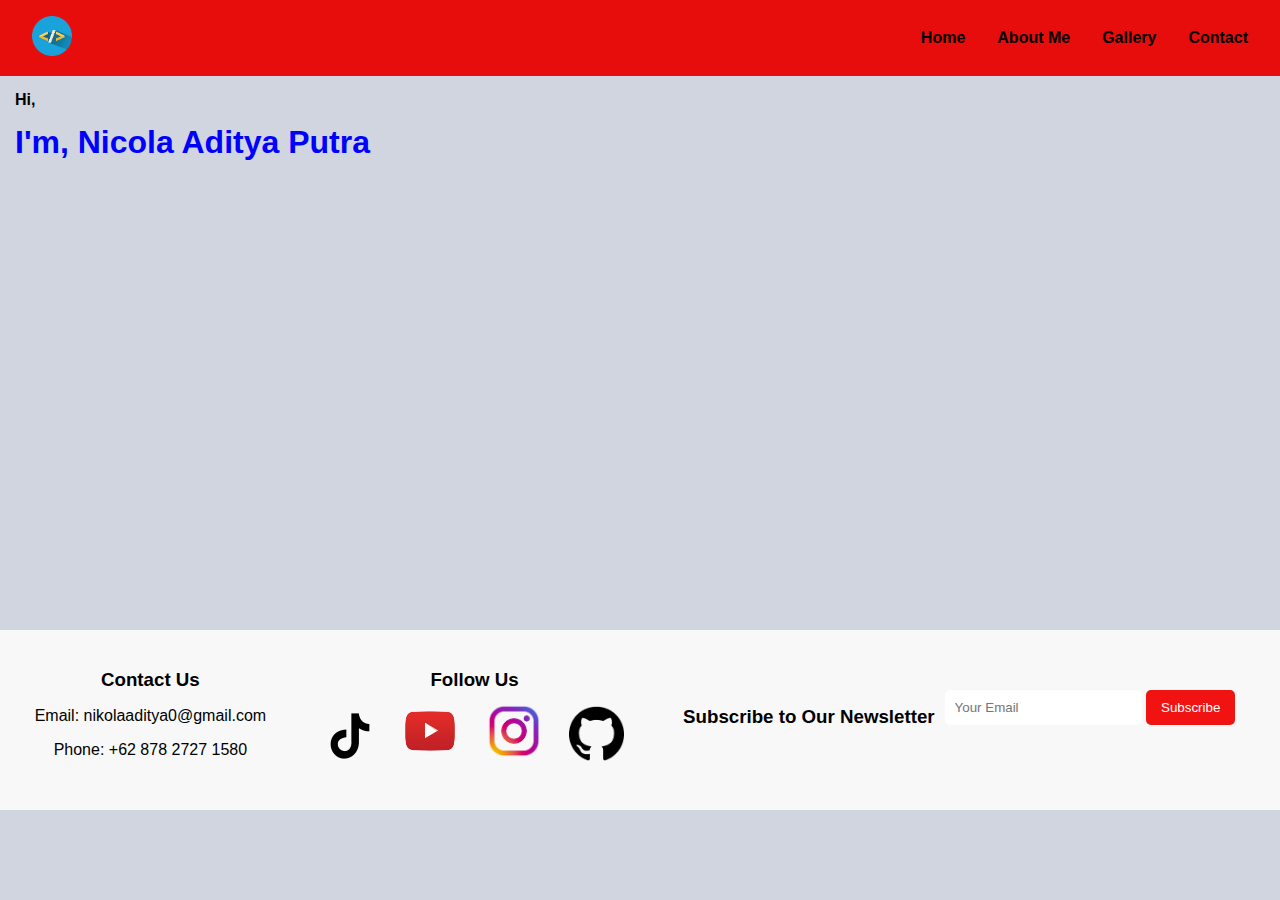
<file: index.html>
<!DOCTYPE html>
<html lang="en">
<head>
    <meta charset="UTF-8">
    <meta name="viewport" content="width=device-width, initial-scale=1.0">
	<link rel="stylesheet" href="style.css">
    <title>NIKPUN</title>
</head>
<body>
    <header>
        <nav class="navbar">
            <div class="logo">
                <img src="Gallery/foto6.png">
            </div>
            <ul class="nav-links">
                <li><a href="index.html">Home</a>
                </li>
                <li><a href="index.html.html">About Me</a>
                </li>
                <li><a href="index.html2.html">Gallery</a>
                </li>
                <li><a href="index.html1.html">Contact</a>
                </li>
            </ul>
           <div class="menu-toggle" id="menu-toggle">
                <span></span>
                <span></span>
                <span></span>
            </div>
        </nav>
    </header>
	<div>
		<h4>Hi,</h4>
		<h1>I'm, Nicola Aditya Putra</h1>
			
			
		<center>
			<img src="Gallery/foto3.png" alt="ini adalah teks alternatif" width="400"  heigth="200" class="fadeIn">
		</center>
		</div>
	


    <script src="script.js"></script>

	<audio autoplay>
			<source src="" type="audio/mp3"/>
		</audio>

                <footer>
                    <div class="footer-container">
                        <div class="footer-info">
                            <h3>Contact Us</h3>
                            <p>Email: nikolaaditya0@gmail.com</p>
                            <p>Phone: +62 878 2727 1580 </p>
                        </div>
                        <div class="footer-social">
                            <h3>Follow Us</h3> 
                            <a href="https://www.tiktok.com/@mars.maxsy?_t=8oTrsPdlXuc&_r=1" class="social-icon"><img src="Gallery/tiktok.png" alt="" width="50px"></a>
                            <a href="https://youtube.com/@bglptrniko9111?si=qfb42Y5vHIMPNx8p" class="social-icon"><img src="Gallery/youtube.png" alt="" width="60px" height="60"></a>
                            <a href="https://www.instagram.com/nikry.12?igsh=MTIzdWY4ZThtMTV4cw==" class="social-icon"><img src="Gallery/instagram.png" alt="" width="60"></a>
                            <a href="https://github.com/cry0132" class="social-icon"><img src="Gallery/github.png" alt="" width="55px"></a>
                        </div>
                        <div class="footer-newsletter">
                            <h3>Subscribe to Our Newsletter</h3>
                            <form id="newsletterForm" onsubmit="subscribe(event)">
                                <input type="email" id="email" placeholder="Your Email" required>
                                <button type="submit" class="btn">Subscribe</button>
                            </form>
                            <div id="subscriptionMessage" class="response-message"></div>
                        </div>
                    </div>
                </footer>
            
</body>
</html>
</file>
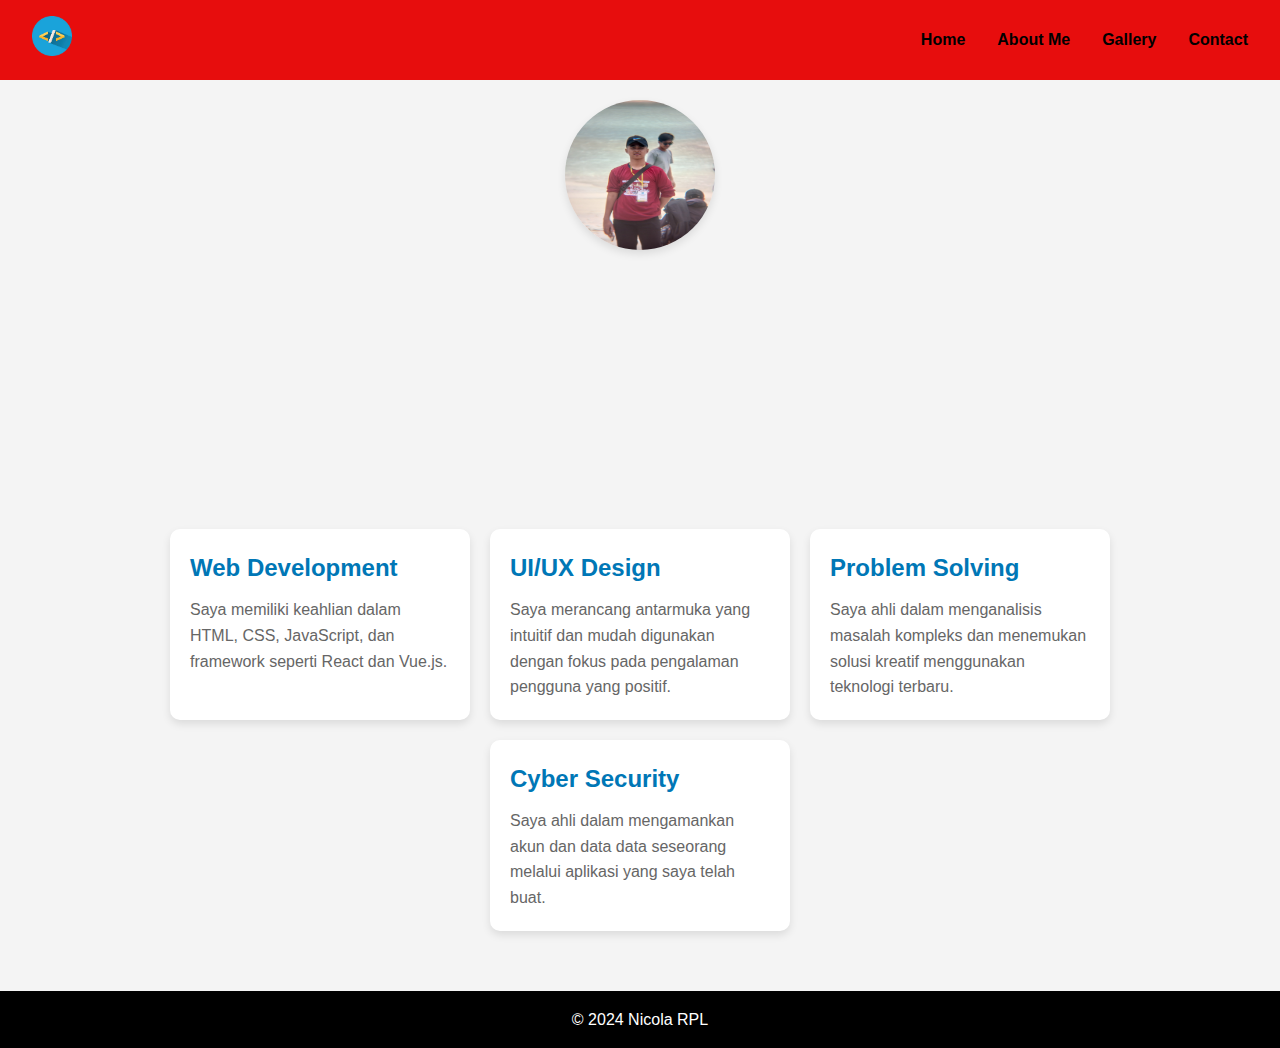
<file: index.html.html>
<!DOCTYPE html>
<html lang="en">
<head>
    <meta charset="UTF-8">
    <meta name="viewport" content="width=device-width, initial-scale=1.0">
    <title>About Me</title>
    <style>
       
       .navbar {
	display: flex;
	justify-content: space-between;
	align-items: center;
	padding: 1rem 2rem;
	background-color: rgb(231, 13, 13);
	color: white;
	
}

.navbar .logo img {
	margin: 0;
	height: 40px;
	width: 50;
	
}

.nav-links {
	list-style: none;
	display: flex;
}

.nav-links li {
	margin-left: 2rem;
}

.nav-links a {
	text-decoration: none;
	color: black;
	font-weight: bold;

}

.menu-toggle {
	display: none;
	flex-direction: column;
	cursor: pointer;
	
}

.menu-toggle span {
	background-color: white;
	height: 3px;
	width: 30px;
	margin: 4px 0;
	transition: 0.3s;
}

/* Responsive styles */
@media (max-width: 768px) {
	.nav-links {
		display: none;
		flex-direction: column;
		width: 100%;
		position: absolute;
		top: 60px;
		left: 0;
		background-color:white;
	}

	.nav-links.active {
		display: flex;
	}

	.nav-links li {
		margin: 0;
		text-align: center;
		padding: 1rem;
		
	}

	.menu-toggle {
		display: flex;
	}
}


.ul {
	display: flex;
	justify-content: none;
	color: black;
	padding: 0px 0px;
	text-decoration: none;
	text-align: center;
	margin: 0px;
}

.ul li{
list-style: none;
}

.ul li a{
	margin-left: 15px;

}

        * {
            margin: 0;
            padding: 0;
            box-sizing: border-box;
        }

        body {
            font-family: 'Arial', sans-serif;
            line-height: 1.6;
            background-color: #f4f4f4;
            color: #333;
        }


        header h1 {
            font-size: 2.5rem;
        }

        
        .container {
            max-width: 1100px;
            margin: 0 auto;
            padding: 20px;
        }

        .about-me {
            display: flex;
            flex-direction: column;
            align-items: center;
            text-align: center;
        }

        .about-me img {
            border-radius: 50%;
            width: 150px;
            height: 150px;
            margin-bottom: 20px;
            box-shadow: 0 4px 8px rgba(0,0,0,0.1);
        }

        .about-me h2 {
            font-size: 2rem;
            color: #0077b6;
            margin-bottom: 10px;
        }

        .about-me p {
            font-size: 1.1rem;
            line-height: 1.8;
            color: #666;
            max-width: 700px;
        }

        
        .skills {
            display: flex;
            flex-wrap: wrap;
            justify-content: center;
            margin: 30px 0;
        }

        .skill-card {
            background-color: white;
            border-radius: 10px;
            padding: 20px;
            margin: 10px;
            width: 300px;
            box-shadow: 0 4px 8px rgba(0,0,0,0.1);
            transition: transform 0.3s ease;
        }

        .skill-card:hover {
            transform: scale(1.05);
        }

        .skill-card h3 {
            font-size: 1.5rem;
            color: #0077b6;
            margin-bottom: 10px;
        }

        .skill-card p {
            font-size: 1rem;
            color: #666;
        }

        /* Gaya untuk footer */
        footer {
            background-color: #000000;
            color: white;
            text-align: center;
            padding: 1rem 0;
            position: relative;
            bottom: 0;
            width: 100%;
        }

        /* Responsive styling */
        @media (max-width: 768px) {
            .about-me {
                flex-direction: column;
            }

            .skills {
                flex-direction: column;
            }
        }

        #name-animation {
    opacity: 0;
    transform: translateY(20px);
    animation: fadeInUp 1.5s forwards;
}

#name-animation {
    opacity: 0;
    transform: translateY(20px);
}

#name-animation.animate {
    animation: fadeInUp 2.5s forwards;
}


@keyframes fadeInUp {
    0% {
        opacity: 0;
        transform: translateY(20px);
    }
    100% {
        opacity: 1;
        transform: translateY(0);
    }
}
    


    </style>
</head>
<body>

    <header>
        <nav class="navbar">
            <div class="logo">
                <img src="Gallery/foto6.png">
            </div>
            <ul class="nav-links">
                <li><a href="index.html">Home</a>
                </li>
                <li><a href="index.html.html">About Me</a>
                </li>
                <li><a href="index.html2.html">Gallery</a>
                </li>
                <li><a href="index.html1.html">Contact</a>
                </li>
            </ul>
           <div class="menu-toggle" id="menu-toggle">
                <span></span>
                <span></span>
                <span></span>
            </div>
        </nav>
    </header>
   

    
    <div class="container">
        <section class="about-me">
            <img src="Gallery saya/fotoniko.jpg" alt="Foto Profil">
            <h2 id="name-animation">Nicola Aditya Putra</h2>
            <p id="name-animation">Saya adalah seorang web developer dengan pengalaman dalam membangun situs web responsif dan interaktif. Saya suka belajar teknologi baru dan memecahkan masalah kompleks menggunakan keterampilan pengembangan web saya. Dalam waktu luang saya, saya juga menikmati membaca buku dan menulis kode untuk proyek-proyek pribadi.</p>
        </section>
    
        <section class="skills">
            <div class="skill-card">
                <h3>Web Development</h3>
                <p>Saya memiliki keahlian dalam HTML, CSS, JavaScript, dan framework seperti React dan Vue.js.</p>
            </div>
            <div class="skill-card">
                <h3>UI/UX Design</h3>
                <p>Saya merancang antarmuka yang intuitif dan mudah digunakan dengan fokus pada pengalaman pengguna yang positif.</p>
            </div>
            <div class="skill-card">
                <h3>Problem Solving</h3>
                <p>Saya ahli dalam menganalisis masalah kompleks dan menemukan solusi kreatif menggunakan teknologi terbaru.</p>
            </div>
            <div class="skill-card">
                <h3>Cyber Security</h3>
                <p>Saya ahli dalam mengamankan akun dan data data seseorang melalui aplikasi yang saya telah buat.</p>
            </div>
        </section>
    </div>
    

    <footer>
        <p>&copy; 2024 Nicola RPL</p>
    </footer>

    <script>
        document.getElementById('menu-toggle').addEventListener('click', function() {
    const navLinks = document.querySelector('.nav-links');
    navLinks.classList.toggle('active');
});

document.addEventListener('DOMContentLoaded', function() {
    const name = document.getElementById('name-animation');
    const observer = new IntersectionObserver((entries) => {
        entries.forEach(entry => {
            if (entry.isIntersecting) {
                name.classList.add('animate');
            }
        });
    });
    observer.observe(name);
});

    </script>

</body>
</html>
</file>
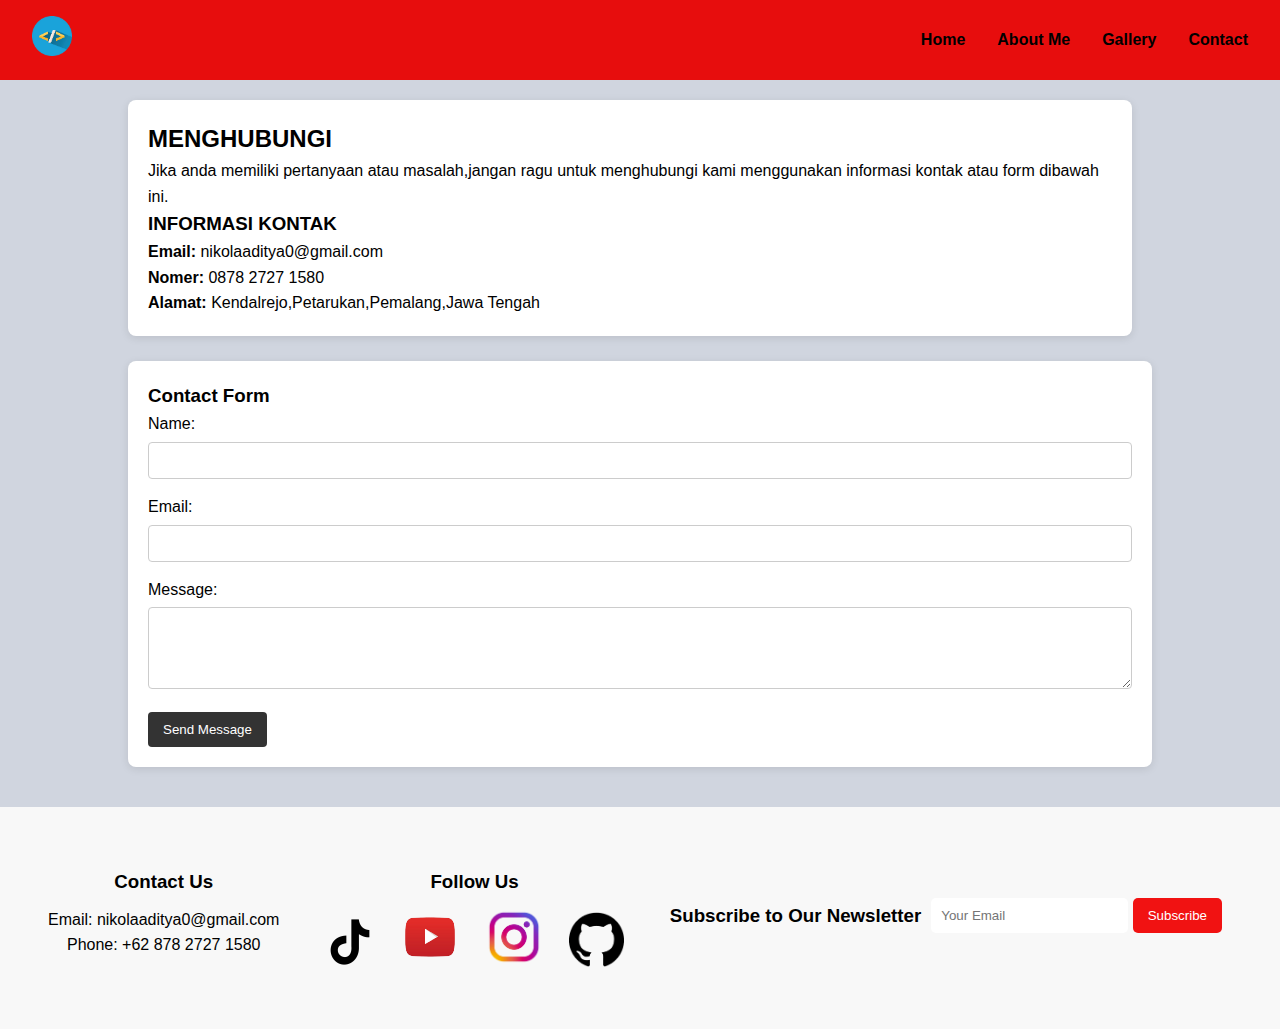
<file: index.html1.html>
<!DOCTYPE html>
<html lang="en">
<head>
    <meta charset="UTF-8">
    <meta name="viewport" content="width=device-width, initial-scale=1.0">
    <title>Contact Us</title>
    <style>
* {
    margin: 0;
    padding: 0;
    box-sizing: border-box;
}

body {
    font-family: Arial, sans-serif;
    line-height: 1.6;
    background-color: #f4f4f4;
}
.navbar {
	display: flex;
	justify-content: space-between;
	align-items: center;
	padding: 1rem 2rem;
	background-color: rgb(231, 13, 13);
	color: white;
	
}

.navbar .logo img {
	margin: 0;
	height: 40px;
	width: 50;
	
}

.nav-links {
	list-style: none;
	display: flex;
}

.nav-links li {
	margin-left: 2rem;
}

.nav-links a {
	text-decoration: none;
	color: black;
	font-weight: bold;

}

.menu-toggle {
	display: none;
	flex-direction: column;
	cursor: pointer;
	
}

.menu-toggle span {
	background-color: white;
	height: 3px;
	width: 30px;
	margin: 4px 0;
	transition: 0.3s;
}

/* Responsive styles */
@media (max-width: 768px) {
	.nav-links {
		display: none;
		flex-direction: column;
		width: 100%;
		position: absolute;
		top: 60px;
		left: 0;
		background-color:white;
	}

	.nav-links.active {
		display: flex;
	}

	.nav-links li {
		margin: 0;
		text-align: center;
		padding: 1rem;
		
	}

	.menu-toggle {
		display: flex;
	}
}


.ul {
	display: flex;
	justify-content: none;
	color: black;
	padding: 0px 0px;
	text-decoration: none;
	text-align: center;
	margin: 0px;
}

.ul li{
list-style: none;
}

.ul li a{
	margin-left: 15px;

}

.container {
    width: 80%;
    margin: 0 auto;
}


.contact-section {
    display: flex;
    flex-wrap: wrap;
    justify-content: space-between;
    padding: 20px 0;
}

.contact-info {
    flex: 1;
    background: #fff;
    padding: 20px;
    margin-right: 20px;
    border-radius: 8px;
    box-shadow: 0 2px 8px rgba(0, 0, 0, 0.1);
}

.contact-form {
    flex: 1;
    background: #fff;
    padding: 20px;
    border-radius: 8px;
    box-shadow: 0 2px 8px rgba(0, 0, 0, 0.1);
}

.contact-form label {
    display: block;
    margin-bottom: 5px;
}

.contact-form input, 
.contact-form textarea {
    width: 100%;
    padding: 10px;
    margin-bottom: 15px;
    border: 1px solid #ccc;
    border-radius: 4px;
}

.contact-form button {
    background-color: #333;
    color: #fff;
    border: none;
    padding: 10px 15px;
    border-radius: 4px;
    cursor: pointer;
}

.contact-form button:hover {
    background-color: #555;
}



footer {
    background: #000000;
    color: #fff;
    text-align: center;
    padding: 10px 0;
    margin-top: 20px;
}

/* Responsive Design */
@media (max-width: 768px) {
    .contact-section {
        flex-direction: column;
    }
    
    .contact-info {
        margin-right: 0;
        margin-bottom: 20px;
    }
    
    .contact-form {
        margin-top: 20px;
    }
}

* {
    margin: 0;
    padding: 0;
    box-sizing: border-box;
}

body {
    font-family: Arial, sans-serif;
    background-color: #d0d5df;
}

footer {
    background-color: #f8f8f8;
    color: rgb(0, 0, 0);
    padding: 20px;
    text-align: center;
}

.footer-container {
    display: flex;
    flex-direction: column;
    gap: 20px;
}

.footer-info,
.footer-social,
.footer-newsletter {
    margin-bottom: 15px;
}

.footer-info h3,
.footer-social h3,
.footer-newsletter h3 {
    margin-bottom: 10px;
}

.footer-social a {
    display: inline-block;
    margin: 0 10px;
    color: rgb(0, 0, 0);
    text-decoration: none;
}

.footer-newsletter {
    display: flex;
    flex-direction: column;
    align-items: center;
}

.footer-newsletter input[type="email"] {
    padding: 10px;
    border: none;
    border-radius: 5px;
    margin-bottom: 10px;
}

.btn {
    background-color: rgb(241, 18, 18);
    color: #ffffff;
    border: none;
    padding: 10px 15px;
    border-radius: 5px;
    cursor: pointer;
    transition: background-color 0.3s;
}

.btn:hover {
    background-color: #3b9240;
}

.response-message {
    margin-top: 10px;
    color: #000000; /* Gold color for success message */
    font-weight: bold;
}

/* Responsive Styles */
@media (min-width: 768px) {
    .footer-container {
        flex-direction: row;
        justify-content: space-around;
    }
    
    .footer-newsletter {
        flex-direction: row;
        gap: 10px;
    }
}



    </style>
</head>

<body>
    <header>
        <nav class="navbar">
            <div class="logo">
                <img src="Gallery/foto6.png">
            </div>
            <ul class="nav-links">
                <li><a href="index.html">Home</a>
                </li>
                <li><a href="index.html.html">About Me</a>
                </li>
                <li><a href="index.html2.html">Gallery</a>
                </li>
                <li><a href="index.html1.html">Contact</a>
                </li>
            </ul>
           <div class="menu-toggle" id="menu-toggle">
                <span></span>
                <span></span>
                <span></span>
            </div>
        </nav>
    </header>


    <section class="contact-section">
        <div class="container">
            <div class="contact-info">
                <h2>MENGHUBUNGI</h2>
                <p>Jika anda memiliki pertanyaan atau masalah,jangan ragu untuk menghubungi kami menggunakan informasi kontak atau form dibawah ini.</p>
                <h3>INFORMASI KONTAK</h3>
                <p><strong>Email:</strong> nikolaaditya0@gmail.com</p>
                <p><strong>Nomer:</strong> 0878 2727 1580</p> 
                <p><strong>Alamat:</strong> Kendalrejo,Petarukan,Pemalang,Jawa Tengah</p>
            </div>
                <br>
            <form class="contact-form">
                <h3>Contact Form</h3>
                <label for="name">Name:</label>
                <input type="text" id="name" name="name" required>

                <label for="email">Email:</label>
                <input type="email" id="email" name="email" required>

                <label for="message">Message:</label>
                <textarea id="message" name="message" rows="4" required></textarea>

                <button type="submit">Send Message</button>
            </form>
        </div>
    </section>


    <footer>
        <footer>
            <div class="footer-container">
                <div class="footer-info">
                    <h3>Contact Us</h3>
                    <p>Email: nikolaaditya0@gmail.com</p>
                    <p>Phone: +62 878 2727 1580 </p>
                </div>
                <div class="footer-social">
                    <h3>Follow Us</h3> 
                    <a href="https://www.tiktok.com/@mars.maxsy?_t=8oTrsPdlXuc&_r=1" class="social-icon"><img src="Gallery/tiktok.png" alt="" width="50px"></a>
                    <a href="https://youtube.com/@bglptrniko9111?si=qfb42Y5vHIMPNx8p" class="social-icon"><img src="Gallery/youtube.png" alt="" width="60px" height="60"></a>
                    <a href="https://www.instagram.com/nikry.12?igsh=MTIzdWY4ZThtMTV4cw==" class="social-icon"><img src="Gallery/instagram.png" alt="" width="60"></a>
                    <a href="https://github.com/cry0132" class="social-icon"><img src="Gallery/github.png" alt="" width="55px"></a>
                </div>
                <div class="footer-newsletter">
                    <h3>Subscribe to Our Newsletter</h3>
                    <form id="newsletterForm" onsubmit="subscribe(event)">
                        <input type="email" id="email" placeholder="Your Email" required>
                        <button type="submit" class="btn">Subscribe</button>
                    </form>
                    <div id="subscriptionMessage" class="response-message"></div>
                </div>
            </div>
        </footer>
    </footer>

<script>
    document.getElementById('menu-toggle').addEventListener('click', function() {
    const navLinks = document.querySelector('.nav-links');
    navLinks.classList.toggle('active');
});

function subscribe(event) {
    event.preventDefault(); // Mencegah pengiriman form secara default

    const email = document.getElementById('email').value;

    // Tampilkan pesan sukses
    const subscriptionMessage = document.getElementById('subscriptionMessage');
    subscriptionMessage.innerText = `Thank you for subscribing, ${email}!`;
    subscriptionMessage.style.display = 'block';

    // Reset form
    document.getElementById('newsletterForm').reset();

    // Sembunyikan pesan setelah 3 detik
    setTimeout(() => {
        subscriptionMessage.style.display = 'none';
    }, 3000);
}
</script>

</body>
</html>
</file>
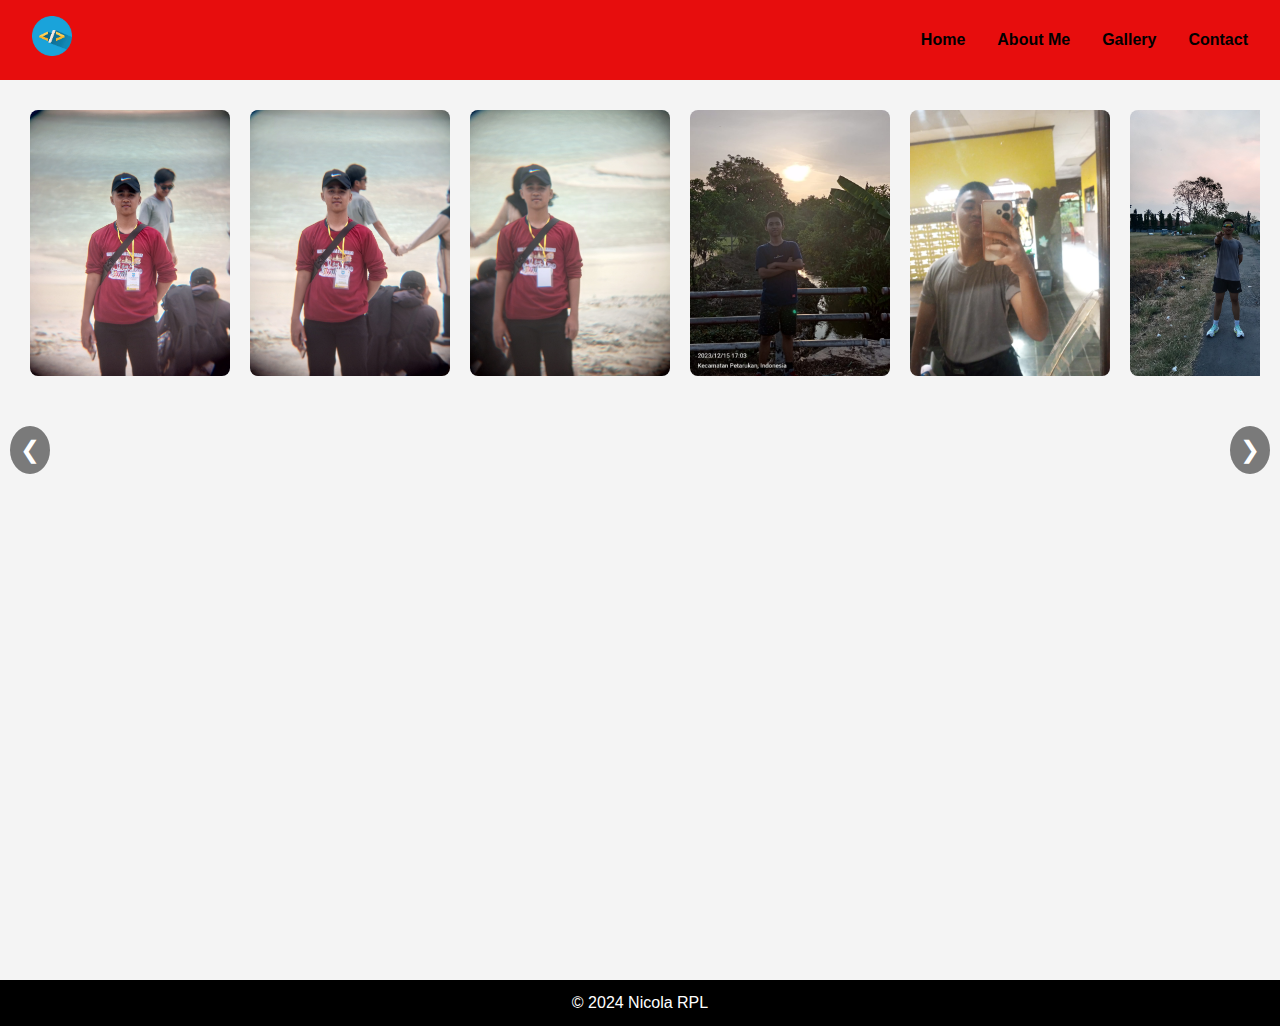
<file: index.html2.html>
<!DOCTYPE html>
<html lang="en">
<head>
    <meta charset="UTF-8">
    <meta name="viewport" content="width=device-width, initial-scale=1.0">
    <title>Gallery</title>
    <style>
        * {
    margin: 0;
    padding: 0;
    box-sizing: border-box;
}

body {
    font-family: Arial, sans-serif;
    line-height: 1.6;
    background-color: #f4f4f4;
}

.container {
    width: 80%;
    margin: 0 auto;
}


.gallery {
    padding: 20px 0;
}

.gallery-item {
    display: inline-block;
    margin: 10px;
    cursor: pointer;
    transition: transform 0.3s;
}

.gallery-item:hover {
    transform: scale(1.05);
}

.gallery-item img {
    max-width: 100%;
    height: auto;
    border-radius: 8px;
}

.lightbox {
    display: none;
    position: fixed;
    z-index: 1000;
    left: 0;
    top: 0;
    width: 100%;
    height: 100%;
    background-color: rgba(0, 0, 0, 0.8);
    justify-content: center;
    align-items: center;
}

.lightbox-content {
    max-width: 90%;
    max-height: 90%;
}

.close {
    position: absolute;
    top: 20px;
    right: 30px;
    color: #fff;
    font-size: 30px;
    cursor: pointer;
}

footer {
    background: #000000;
    color: #fff;
    text-align: center;
    padding: 10px 0;
    margin-top: 20px;
}

/* Responsive Design */
@media (max-width: 768px) {
    .gallery-item {
        margin: 5px;
    }
}

.navbar {
	display: flex;
	justify-content: space-between;
	align-items: center;
	padding: 1rem 2rem;
	background-color: rgb(231, 13, 13);
	color: white;
	
}

.navbar .logo img {
	margin: 0;
	height: 40px;
	width: 50;
	
}

.nav-links {
	list-style: none;
	display: flex;
}

.nav-links li {
	margin-left: 2rem;
}

.nav-links a {
	text-decoration: none;
	color: black;
	font-weight: bold;

}

.menu-toggle {
	display: none;
	flex-direction: column;
	cursor: pointer;
	
}

.menu-toggle span {
	background-color: white;
	height: 3px;
	width: 30px;
	margin: 4px 0;
	transition: 0.3s;
}

/* Responsive styles */
@media (max-width: 768px) {
	.nav-links {
		display: none;
		flex-direction: column;
		width: 100%;
		position: absolute;
		top: 60px;
		left: 0;
		background-color:white;
	}

	.nav-links.active {
		display: flex;
	}

	.nav-links li {
		margin: 0;
		text-align: center;
		padding: 1rem;
		
	}

	.menu-toggle {
		display: flex;
	}
}


.ul {
	display: flex;
	justify-content: none;
	color: black;
	padding: 0px 0px;
	text-decoration: none;
	text-align: center;
	margin: 0px;
}

.ul li{
list-style: none;
}

.ul li a{
	margin-left: 15px;

}

.gallery {
    display: flex;
    align-items: center;
    padding: 20px;
}

.gallery-container {
    display: flex;
    overflow-x: scroll;
    scroll-behavior: smooth;
    width: 100%;
}

.gallery-container::-webkit-scrollbar {
    display: none;
}

.gallery-item {
    min-width: 200px;
    margin: 10px;
    transition: transform 0.3s;
}

.gallery-item:hover {
    transform: scale(1.05);
}

.gallery-item img {
    height: auto;
    border-radius: 8px;
}

.scroll-btn {
    background-color: rgba(0, 0, 0, 0.5);
    color: #fff;
    border: none;
    padding: 10px;
    cursor: pointer;
    position: absolute;
    top: 50%;
    transform: translateY(-50%);
    font-size: 24px;
    border-radius: 50%;
    z-index: 10;
}

.left {
    left: 10px;
}

.right {
    right: 10px;
}

.lightbox {
    display: none;
    position: fixed;
    z-index: 1000;
    left: 0;
    top: 0;
    width: 100%;
    height: 100%;
    background-color: rgba(0, 0, 0, 0.8);
    justify-content: center;
    align-items: center;
}

.lightbox-content {
    max-width: 90%;
    max-height: 90%;
}

.close {
    position: absolute;
    top: 20px;
    right: 30px;
    color: #fff;
    font-size: 30px;
    cursor: pointer;
}

#nama-animation {
    opacity: 0;
    transform: translateY(20px);
    animation: fadeInUp 4.0s forwards;
}

#nama-animation {
    opacity: 0;
    transform: translateY(20px);
}

#nama-animation.animate {
    animation: fadeInUp 2.5s forwards;
}


@keyframes fadeInUp {
    0% {
        opacity: 0;
        transform: translateY(20px);
    }
    100% {
        opacity: 1;
        transform: translateY(0);
    }
}




    </style>
</head>

<body>
    <header>
        <nav class="navbar">
            <div class="logo">
                <img src="Gallery/foto6.png">
            </div>
            <ul class="nav-links">
                <li><a href="index.html">Home</a>
                </li>
                <li><a href="index.html.html">About Me</a>
                </li>
                <li><a href="index.html2.html">Gallery</a>
                </li>
                <li><a href="index.html1.html">Contact</a>
                </li>
            </ul>
           <div class="menu-toggle" id="menu-toggle">
                <span></span>
                <span></span>
                <span></span>
            </div>
        </nav>
    </header>

    
    <section class="gallery">
        <button class="scroll-btn left" onclick="scrollGallery(-1)">&#10094;</button>
        <div class="gallery-container">
            <div class="gallery-item" onclick="openLightbox('Gallery saya/fotoniko.jpg')">
                <img src="Gallery saya/fotoniko.jpg" alt="Gallery Image 1" width="300px">
            </div>
            <div class="gallery-item" onclick="openLightbox('Gallery saya/fotonikola.jpg')">
                <img src="Gallery saya/fotonikola.jpg" alt="Gallery Image 2" width="300px">
            </div>
            <div class="gallery-item" onclick="openLightbox('Gallery saya/fotoputra.jpg')">
                <img src="Gallery saya/fotoputra.jpg" alt="Gallery Image 3" width="300px">
            </div>
            <div class="gallery-item" onclick="openLightbox('Gallery saya/foto2.jpg')">
                <img src="Gallery saya/foto2.jpg" alt="Gallery Image 4" width="300px">
            </div>
            <div class="gallery-item" onclick="openLightbox('Gallery saya/foto4.jpg')">
                <img src="Gallery saya/foto4.jpg" alt="Gallery Image 5" width="300px">
            </div>
            <div class="gallery-item" onclick="openLightbox('Gallery saya/foto5.jpg')">
                <img src="Gallery saya/foto5.jpg" alt="Gallery Image 6" width="300px">
            </div>

        </div>
        <button class="scroll-btn right" onclick="scrollGallery(1)">&#10095;</button>
    </section>

    <div id="lightbox" class="lightbox" onclick="closeLightbox()">
        <span class="close">&times;</span>
        <img class="lightbox-content" id="lightbox-img" alt="Lightbox Image">
    </div>


    <section class="gallery" id="nama-animation">
        <div class="container">
            <div class="gallery-item" onclick="openLightbox('Gallery saya/foto6.jpg')">
                <img src="Gallery saya/foto6.jpg" alt="Gallery Image 1" width="300px">
            </div>
            <div class="gallery-item" onclick="openLightbox('Gallery saya/foto7.jpg')">
                <img src="Gallery saya/foto7.jpg" alt="Gallery Image 2" width="300px">
            </div>
            <div class="gallery-item" onclick="openLightbox('Gallery saya/foto8.jpg')">
                <img src="Gallery saya/foto8.jpg" alt="Gallery Image 3" width="300px">
            </div>
            <div class="gallery-item" onclick="openLightbox('Gallery saya/foto9.jpg')">
                <img src="Gallery saya/foto9.jpg" alt="Gallery Image 4" width="300px">
            </div>
            <div class="gallery-item" onclick="openLightbox('Gallery saya/foto1.jpeg')">
                <img src="Gallery saya/foto1.jpeg" alt="Gallery Image 5" width="300px">
            </div>
            <div class="gallery-item" onclick="openLightbox('Gallery saya/foto3.jpg')">
                <img src="Gallery saya/foto3.jpg" alt="Gallery Image 6" width="300px">
            </div>
        </div>
    </section>

    <div id="lightbox" class="lightbox" onclick="closeLightbox()">
        <span class="close">&times;</span>
        <img class="lightbox-content" id="lightbox-img">
    </div>

    <footer>
        <div class="container">
            <p>&copy; 2024 Nicola RPL</p>
        </div>
    </footer>

    <script>
       function openLightbox(imageSrc) {
    const lightbox = document.getElementById('lightbox');
    const lightboxImg = document.getElementById('lightbox-img');
    lightbox.style.display = 'flex';
    lightboxImg.src = imageSrc;
}

function closeLightbox() {
    const lightbox = document.getElementById('lightbox');
    lightbox.style.display = 'none';
}

function scrollGallery(direction) {
    const gallery = document.querySelector('.gallery-container');
    const scrollAmount = 300;
    gallery.scrollBy({
        left: direction * scrollAmount,
        behavior: 'smooth'
    });
}

document.getElementById('menu-toggle').addEventListener('click', function() {
    const navLinks = document.querySelector('.nav-links');
    navLinks.classList.toggle('active');
});

    </script>
</body>
</html>
</file>
<file: style.css>
body, h1, ul, li {
	margin: 0;
	padding: 0;
	box-sizing: border-box;
    
	
}
	


.navbar {
	display: flex;
	justify-content: space-between;
	align-items: center;
	padding: 1rem 2rem;
	background-color: rgb(231, 13, 13);
	color: white;
	
}

.navbar .logo img {
	margin: 0;
	height: 40px;
	width: 50;
	
}

.nav-links {
	list-style: none;
	display: flex;
}

.nav-links li {
	margin-left: 2rem;
}

.nav-links a {
	text-decoration: none;
	color: black;
	font-weight: bold;

}

.menu-toggle {
	display: none;
	flex-direction: column;
	cursor: pointer;
	
}

.menu-toggle span {
	background-color: white;
	height: 3px;
	width: 30px;
	margin: 4px 0;
	transition: 0.3s;
}

/* Responsive styles */
@media (max-width: 768px) {
	.nav-links {
		display: none;
		flex-direction: column;
		width: 100%;
		position: absolute;
		top: 60px;
		left: 0;
		background-color:white;
	}

	.nav-links.active {
		display: flex;
	}

	.nav-links li {
		margin: 0;
		text-align: center;
		padding: 1rem;
		
	}

	.menu-toggle {
		display: flex;
	}
}



h1{
	margin: 15px;
	color: blue;
	font-weight: 700;
}

h4{
	margin: 15px;
	
}

h5 {
	margin: 20px;
	font-size: larger;
}


.fadeIn{
	width: 450px;
	height: 450px;
	opacity: 0; 
	animation: fadeIn 4s ease-in forwards;
	text-align: center;
}

@keyframes fadeIn {
	to {
		opacity: 1;
	}
}


body {
    font-family: Arial, sans-serif;
    background-color: #d0d5df;
}


footer {
    background-color: #f8f8f8;
    color: rgb(0, 0, 0);
    padding: 20px;
    text-align: center;
}

.footer-container {
    display: flex;
    flex-direction: column;
    gap: 20px;
}

.footer-info,
.footer-social,
.footer-newsletter {
    margin-bottom: 15px;
}

.footer-info h3,
.footer-social h3,
.footer-newsletter h3 {
    margin-bottom: 10px;
}

.footer-social a {
    display: inline-block;
    margin: 0 10px;
    color: rgb(0, 0, 0);
    text-decoration: none;
}

.footer-newsletter {
    display: flex;
    flex-direction: column;
    align-items: center;
}

.footer-newsletter input[type="email"] {
    padding: 10px;
    border: none;
    border-radius: 5px;
    margin-bottom: 10px;
}

.btn {
    background-color: rgb(241, 18, 18);
    color: #ffffff;
    border: none;
    padding: 10px 15px;
    border-radius: 5px;
    cursor: pointer;
    transition: background-color 0.3s;
}

.btn:hover {
    background-color: #3b9240;
}

.response-message {
    margin-top: 10px;
    color: #000000; /* Gold color for success message */
    font-weight: bold;
}

/* Responsive Styles */
@media (min-width: 768px) {
    .footer-container {
        flex-direction: row;
        justify-content: space-around;
    }
    
    .footer-newsletter {
        flex-direction: row;
        gap: 10px;
    }
}
</file>
